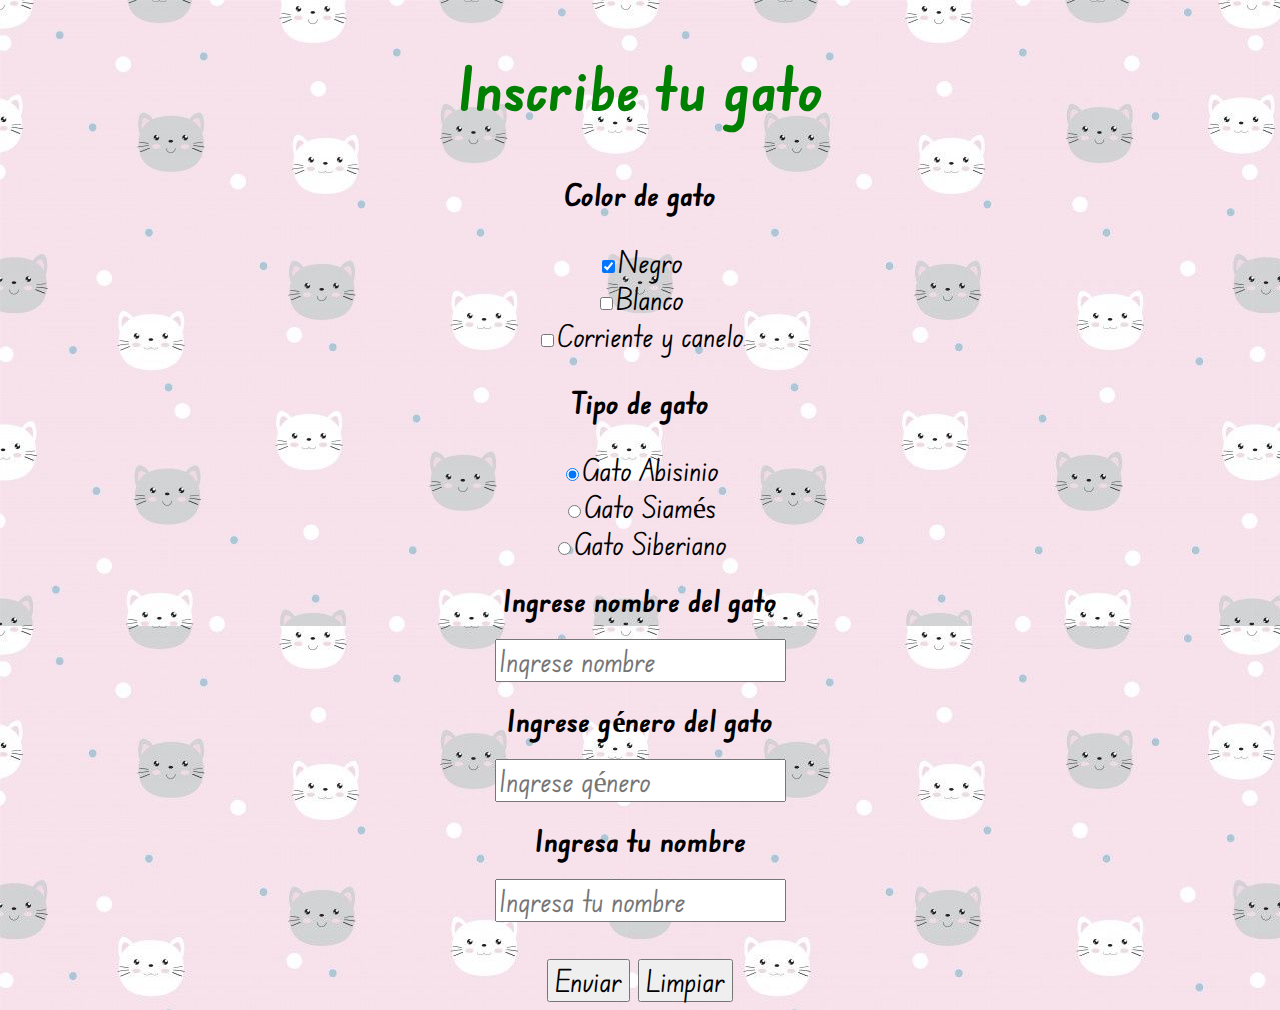
<file: formulario.html>
<!DOCTYPE html>
<html>
<head>
      <title>formulario</title>
      <link rel="preconnect" href="https://fonts.googleapis.com">
        <link rel="preconnect" href="https://fonts.gstatic.com" crossorigin>
        <link href="https://fonts.googleapis.com/css2?family=Edu+NSW+ACT+Foundation:wght@500&display=swap" rel="stylesheet">
        <link href="style.css" rel="stylesheet">
</head>
<body background="fondo.jpg">
      <center>
<form action="/uno/juan.txt">
            <h2>Inscribe tu gato</h2>
            <h3>Color de gato</h3>
            <label for="Negro"><input id="Negro"type="checkbox" value="Negro" name="color" checked>Negro</label> <br>
            <label for="Blanco"><input id="Blanco" type="checkbox" value="Blanco" name="color">Blanco</label> <br>
            <label for="Corriente"><input id="Corriente" type="checkbox" value="Corriente" name="color">Corriente y canelo</label> <br>
              <h3>Tipo de gato</h3> 
            <!--botones de radio-->
            <label for="interior"><input id="interior" type="radio" value="interior" name="inext" checked>Gato Abisinio</label> <br>
            <label for="exterior"><input id="exterior" type="radio" value="exterior" name="inext">Gato Siamés</label> <br>
            <label for="centro"><input id="centro" type="radio" value="centro" name="inext">Gato Siberiano</label> 
            <br>
            
            <!--cajas de texto-->
            <h1>Ingrese nombre del gato</h1>
            <input type="text" placeholder="Ingrese nombre" required>
            <h1>Ingrese género del gato</h1>
            <input type="text" placeholder="Ingrese género" required>
            <h1>Ingresa tu nombre</h1>
            <input type="text" placeholder="Ingresa tu nombre" required><br><br>
            <button type="submit">Enviar</button>
            <button type="reset">Limpiar</button>
        </form>
  </center>
</body>
</html>
</file>
<file: style.css>
*{
	color: black;
	font-family: 'Edu NSW ACT Foundation', cursive;
	font-size: 30px
}

h2 {
	color: green;
	font-size: 60px;
}

p {
	color: purple;
}

.lista-de-gato {
	color: blue;
}
.gatito {
	width: 500px;
	border: 8px;
	border-color: pink;
	border-style: outset;
	border-radius: 35%;
}
.imagen-de-gatos {
 	width: 150px;
 	border: 10px;
 	border-color: blue;
 	border-style: inset;
 	border-radius: 50%;
 }
#titulo-app-gatos {
	font-size: 40px;
	color: green;
}
.content{
	width: 1200px;
	margin: 0 auto;
	padding: 20px 0;
}
header{
	width: 90%;
	background: skyblue;
	height: 150px;

}

header img{
	float: left;
	height: 100px;
	width: auto;
}
nav a{
	text-align: left;
	padding:  50px 20px;
	color: black;
	text-decoration: none;
	line-height: 0px;
	font-weight: bold;
	border-radius: 5px;

	transition: all 1s;
}
</file>
